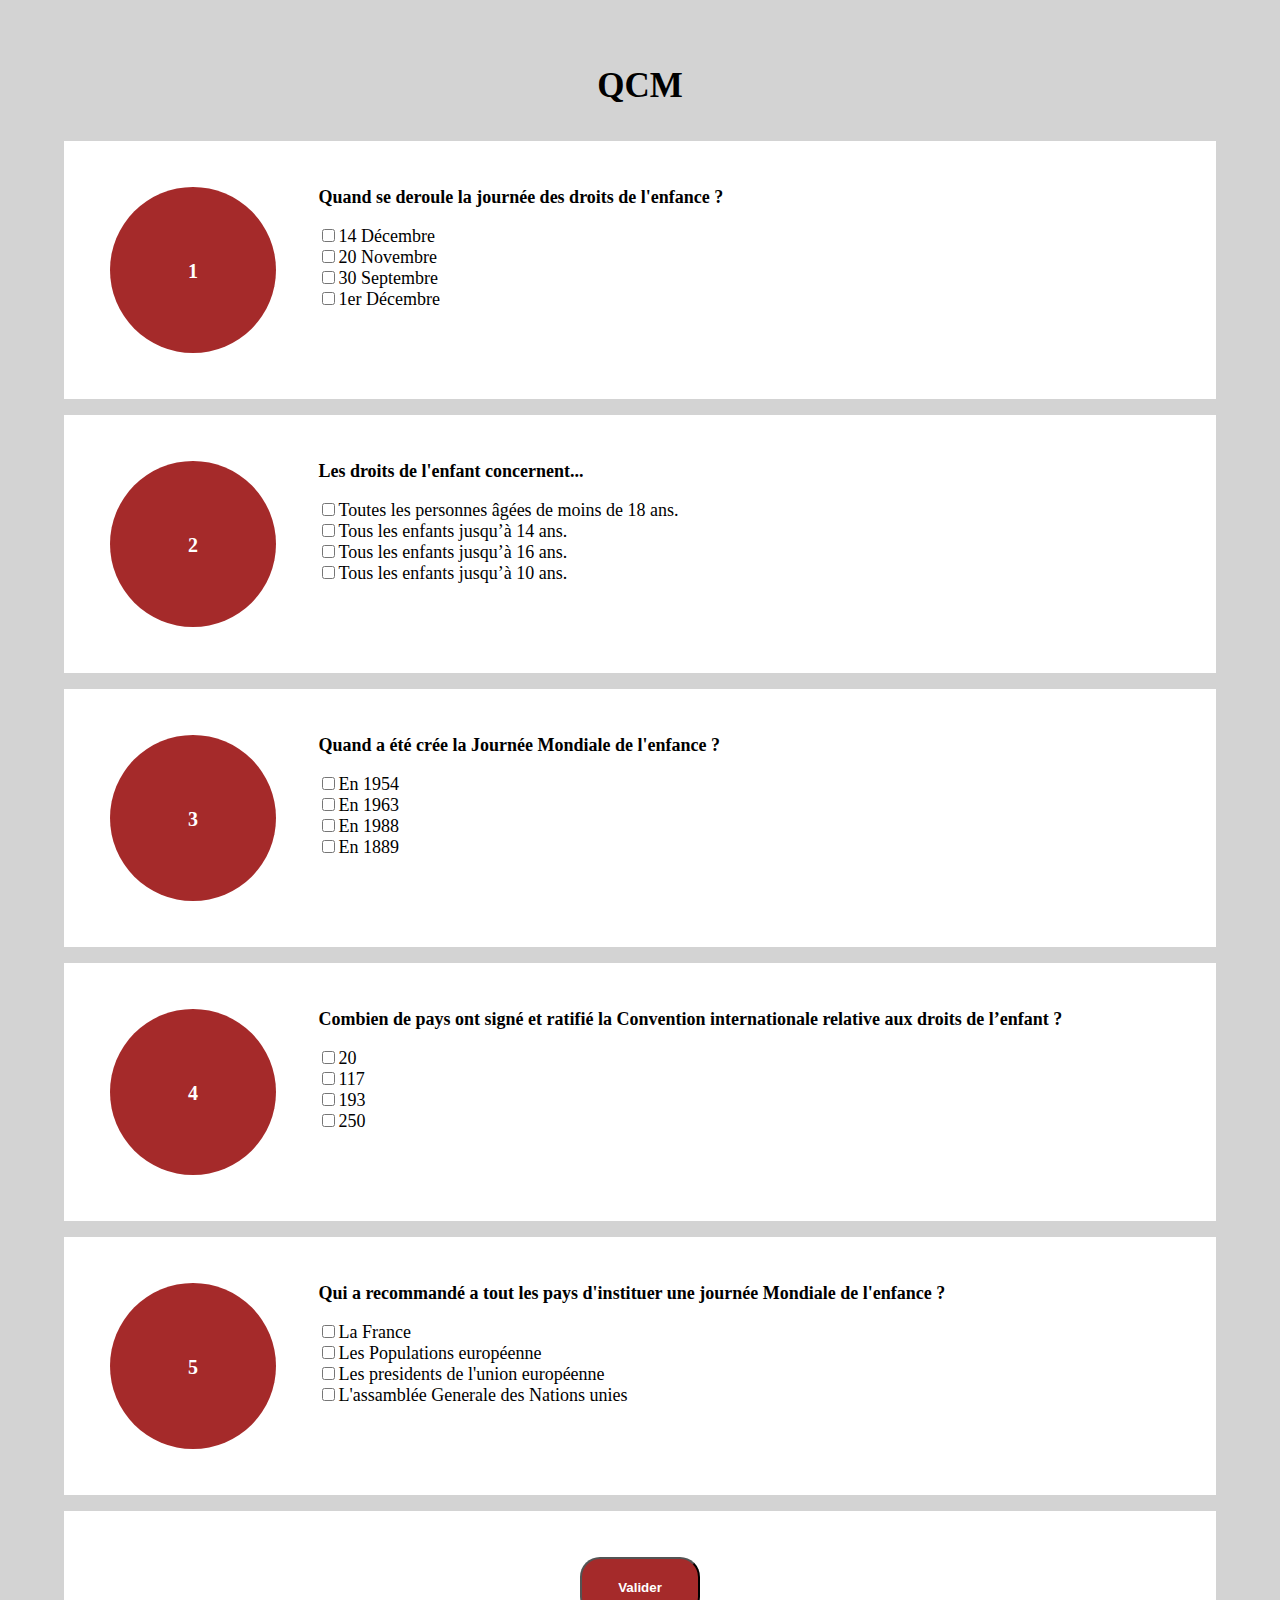
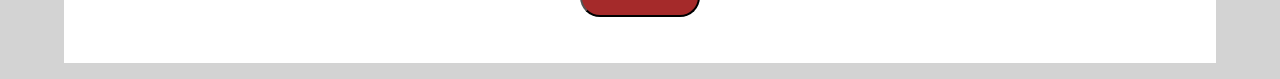
<file: index.html>
<html>
<head>
    <title>QCM</title>
    <link rel="stylesheet" type="text/css" href="style.css">
</head>
<body>
    <main>
        <p id="title">QCM</p>
        
        
        <form name="qst1">
            <div class="main_div">
                <div class="sub_div">
                    <p class="qst_number">1</p>
                </div>
                <div>
                    <label>Quand se deroule la journée des droits de l'enfance ?</label>
                    <p>
                        <input type="checkbox" name="choix1" value="1">14 Décembre<br/>
                        <input type="checkbox" name="choix2" value="2">20 Novembre<br/>
                        <input type="checkbox" name="choix3" value="3">30 Septembre<br/>
                        <input type="checkbox" name="choix4" value="4">1er Décembre<br/>
                    </p>
                </div>
            </div>
        </form>
    
    

        <form name="qst2">
            <div class="main_div">
                <div class="sub_div">
                    <p class="qst_number">2</p>
                </div>
                <div>

            <label>Les droits de l'enfant concernent...</label>
            <p>
                <input type="checkbox" name="choix1" value="1">Toutes les personnes âgées de
                moins de 18 ans.
                <br/>
                <input type="checkbox" name="choix2" value="2">Tous les enfants jusqu’à 14 ans.
                <br/>
                <input type="checkbox" name="choix3" value="3">Tous les enfants jusqu’à 16 ans.<br/>
                <input type="checkbox" name="choix4" value="4">Tous les enfants jusqu’à 10 ans.<br/>
            </p>
        </div>
    </div>
        </form>

        <form name="qst3">
            <div class="main_div">
                <div class="sub_div">
                    <p class="qst_number">3</p>
                </div>
                <div>

            <label>Quand a été crée la Journée Mondiale de l'enfance ? </label>
            <p>
                <input type="checkbox" name="choix1" value="1">En 1954<br/>
                <input type="checkbox" name="choix2" value="2">En 1963<br/>
                <input type="checkbox" name="choix3" value="3">En 1988<br/>
                <input type="checkbox" name="choix4" value="4">En 1889<br/>
            </p>
        </div>
    </div>
        </form>


        <form name="qst4">
            <div class="main_div">
                <div class="sub_div">
                    <p class="qst_number">4</p>
                </div>
                <div>

            <label>Combien de pays ont signé et ratifié la
                Convention internationale relative aux
                droits de l’enfant ?</label>
            <p>
                <input type="checkbox" name="choix1" value="1">20<br/>
                <input type="checkbox" name="choix2" value="2">117<br/>
                <input type="checkbox" name="choix3" value="3">193<br/>
                <input type="checkbox" name="choix4" value="4">250<br/>
            </p>
        </div>
    </div>
        </form>
        
        <form name="qst5">
            <div class="main_div">
                <div class="sub_div">
                    <p class="qst_number">5</p>
                </div>
                <div>
            <label>Qui a recommandé a tout les pays d'instituer une journée Mondiale de l'enfance ?</label>
            <p>
                <input type="checkbox" name="choix1" value="1">La France<br/>
                <input type="checkbox" name="choix2" value="2">Les Populations européenne<br/>
                <input type="checkbox" name="choix3" value="3">Les presidents de l'union européenne<br/>
                <input type="checkbox" name="choix4" value="4">L'assamblée Generale des Nations unies <br/>
            </p>
        </div>
    </div>
        </form>
        <form id="button">
            <input id="button2" type="submit" name="Ok"
                           value="Valider" onclick="validQCM()">
        </form>
        <script src="script.js"></script>
    </main>
</body>
</html>
</file>
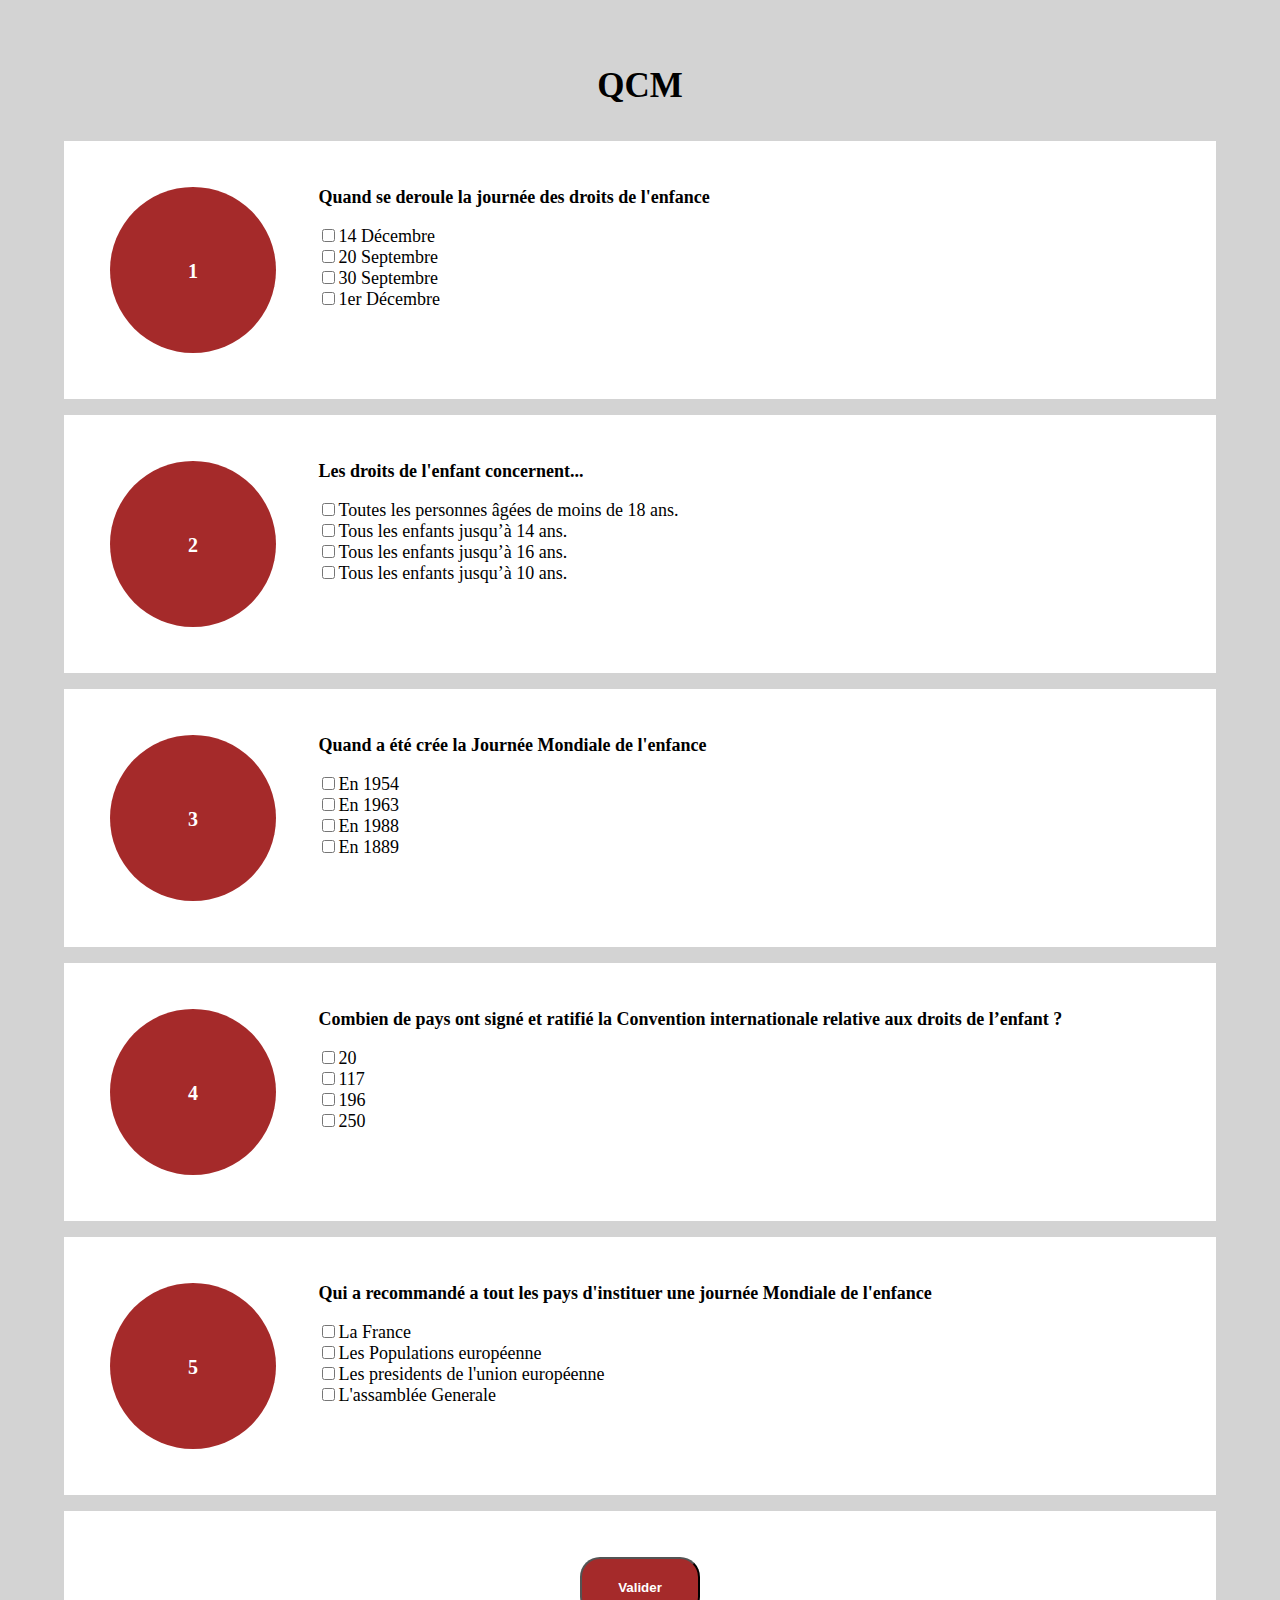
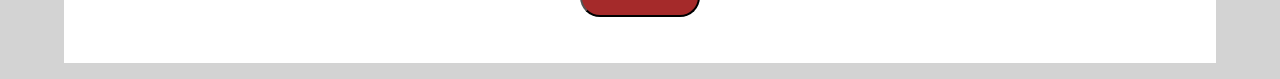
<file: qcm.html>
<html>
<head>
    <title>QCM</title>
    <link rel="stylesheet" type="text/css" href="style.css">
</head>
<body>
    <main>
        <p id="title">QCM</p>
        
        
        <form name="qst1">
            <div class="main_div">
                <div class="sub_div">
                    <p class="qst_number">1</p>
                </div>
                <div>
                    <label>Quand se deroule la journée des droits de l'enfance</label>
                    <p>
                        <input type="checkbox" name="choix1" value="1">14 Décembre<br/>
                        <input type="checkbox" name="choix2" value="2">20 Septembre<br/>
                        <input type="checkbox" name="choix3" value="3">30 Septembre<br/>
                        <input type="checkbox" name="choix4" value="4">1er Décembre<br/>
                    </p>
                </div>
            </div>
        </form>
    
    

        <form name="qst2">
            <div class="main_div">
                <div class="sub_div">
                    <p class="qst_number">2</p>
                </div>
                <div>

            <label>Les droits de l'enfant concernent...</label>
            <p>
                <input type="checkbox" name="choix1" value="1">Toutes les personnes âgées de
                moins de 18 ans.
                <br/>
                <input type="checkbox" name="choix2" value="2">Tous les enfants jusqu’à 14 ans.
                <br/>
                <input type="checkbox" name="choix3" value="3">Tous les enfants jusqu’à 16 ans.<br/>
                <input type="checkbox" name="choix4" value="4">Tous les enfants jusqu’à 10 ans.<br/>
            </p>
        </div>
    </div>
        </form>

        <form name="qst3">
            <div class="main_div">
                <div class="sub_div">
                    <p class="qst_number">3</p>
                </div>
                <div>

            <label>Quand a été crée la Journée Mondiale de l'enfance </label>
            <p>
                <input type="checkbox" name="choix1" value="1">En 1954<br/>
                <input type="checkbox" name="choix2" value="2">En 1963<br/>
                <input type="checkbox" name="choix3" value="3">En 1988<br/>
                <input type="checkbox" name="choix4" value="4">En 1889<br/>
            </p>
        </div>
    </div>
        </form>


        <form name="qst4">
            <div class="main_div">
                <div class="sub_div">
                    <p class="qst_number">4</p>
                </div>
                <div>

            <label>Combien de pays ont signé et ratifié la
                Convention internationale relative aux
                droits de l’enfant ?</label>
            <p>
                <input type="checkbox" name="choix1" value="1">20<br/>
                <input type="checkbox" name="choix2" value="2">117<br/>
                <input type="checkbox" name="choix3" value="3">196<br/>
                <input type="checkbox" name="choix4" value="4">250<br/>
            </p>
        </div>
    </div>
        </form>
        
        <form name="qst5">
            <div class="main_div">
                <div class="sub_div">
                    <p class="qst_number">5</p>
                </div>
                <div>
            <label>Qui a recommandé a tout les pays d'instituer une journée Mondiale de l'enfance</label>
            <p>
                <input type="checkbox" name="choix1" value="1">La France<br/>
                <input type="checkbox" name="choix2" value="2">Les Populations européenne<br/>
                <input type="checkbox" name="choix3" value="3">Les presidents de l'union européenne<br/>
                <input type="checkbox" name="choix4" value="4">L'assamblée Generale<br/>
            </p>
        </div>
    </div>
        </form>
        <form id="button">
            <input id="button2" type="submit" name="Ok"
                           value="Valider" onclick="validQCM()">
        </form>
        <script src="script.js"></script>
    </main>
</body>
</html>
</file>
<file: style.css>
/* TODO */

body {
    background-color: lightgray;
    margin-left: 5%;
    margin-right: 5%;
}

#title {
    text-align: center;
    font-size: 35px;
    font-weight: bold;
    padding-top: 5%;}

p {
    font-size: 18px;
}


form {
    background-color: white;
    padding: 4%;
}

label {
    font-weight: bold;
    font-size: 18px;
}

.main_div {
    display: flex;
}

.sub_div {
    background: brown;
    padding: 5%;
    height: 60px;
    width: 60px;
    border-radius: 50%;
    text-align: center;
    margin-right: 4%;
}

.qst_number {
    font-size: 20px;
    color:white;
    font-weight: bold;
}

#button {
    text-align: center;
}

#button2 {
    height: 60px;
    width: 120px;
    border-radius: 20px;
    background-color: brown;
    color: white;
    font-size: 20 px;
    font-weight: bold;
}
 
#button2:hover {
    cursor: pointer;
    background-color: black;
}
</file>
